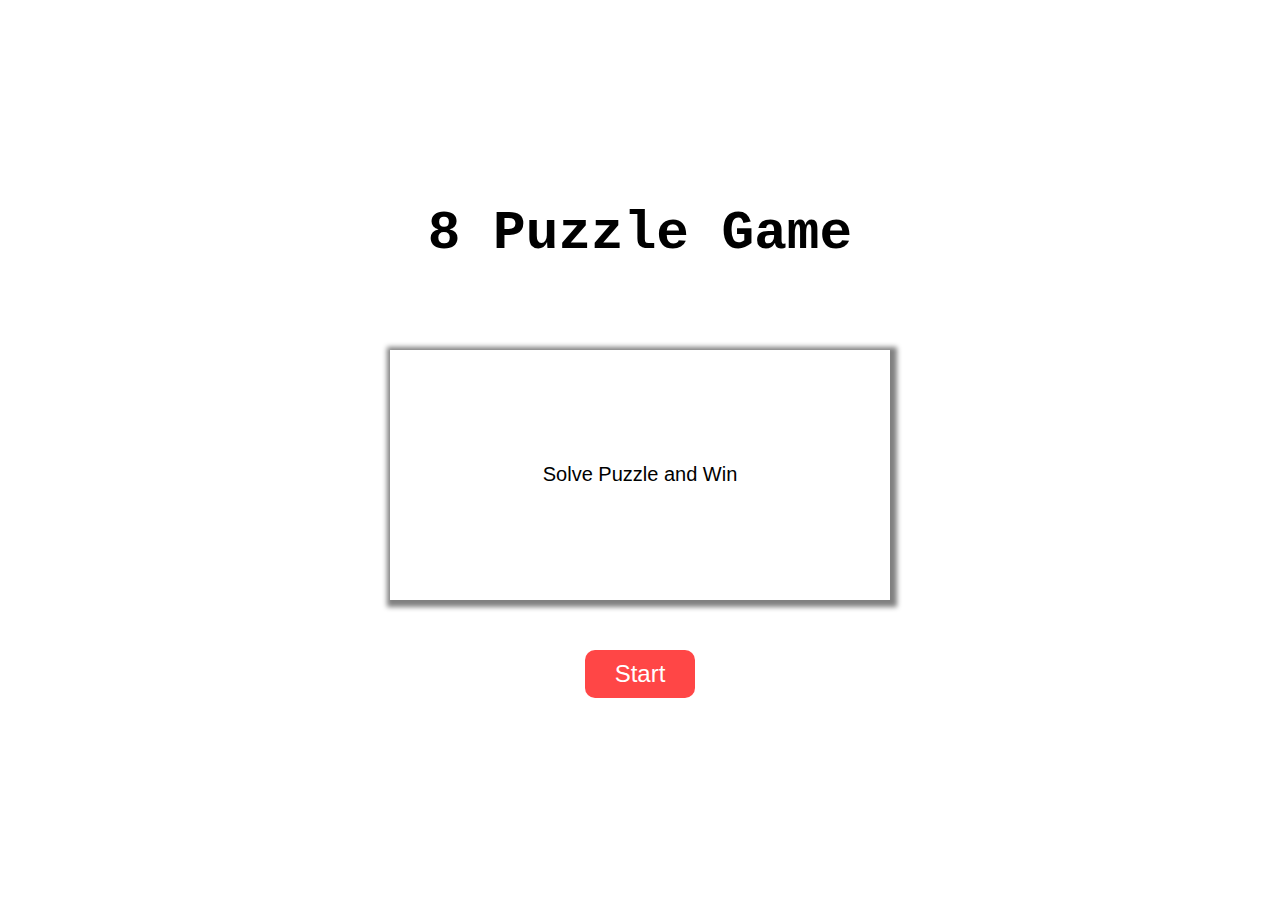
<file: index.html>
<!DOCTYPE html>
<html>
<head>
	<title>8Puzzle</title>
	<link rel="stylesheet" type="text/css" href="style.css">
</head>
<body>
	<div class="top"><h1>8 Puzzle Game</h1></div>
	<div class="middle">
		
		<p id="first"></p>
		<p id="second"></p>
		<p id="third"></p>

	</div>
	<div class="bottom">
		<a href="puzzle2.html"><button>Start</button></a>
	</div>
<script src="js.js">
</script>
</body>
</html>
</file>
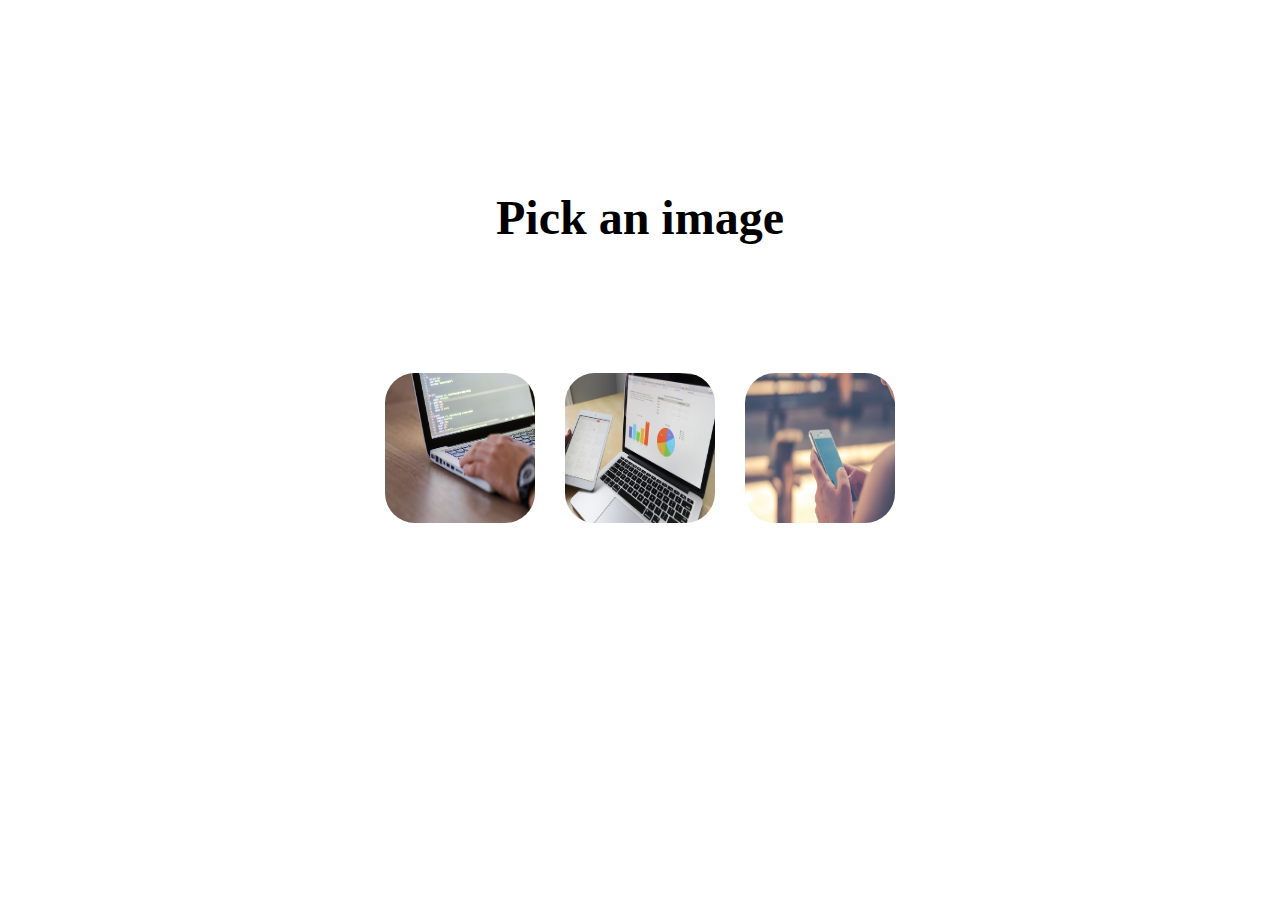
<file: puzzle2.html>
<!DOCTYPE html>
<html>
<head>
	<title>8Puzzle</title>
	<link rel="stylesheet" type="text/css" href="style2.css">
</head>
<body>
<div class="top"><h1>Pick an image</h1></div>
<div class="bottom">
	<div><img src="post-image-1.jpeg"></div>
	<div><img src="post-image-2.jpg"></div>
	<div><img src="post-image-3.jpg"></div>
</div>
<div class="button"><a><button>Continue</button></div></a>
<script src="script2.js"></script>
</body>
</html>
</file>
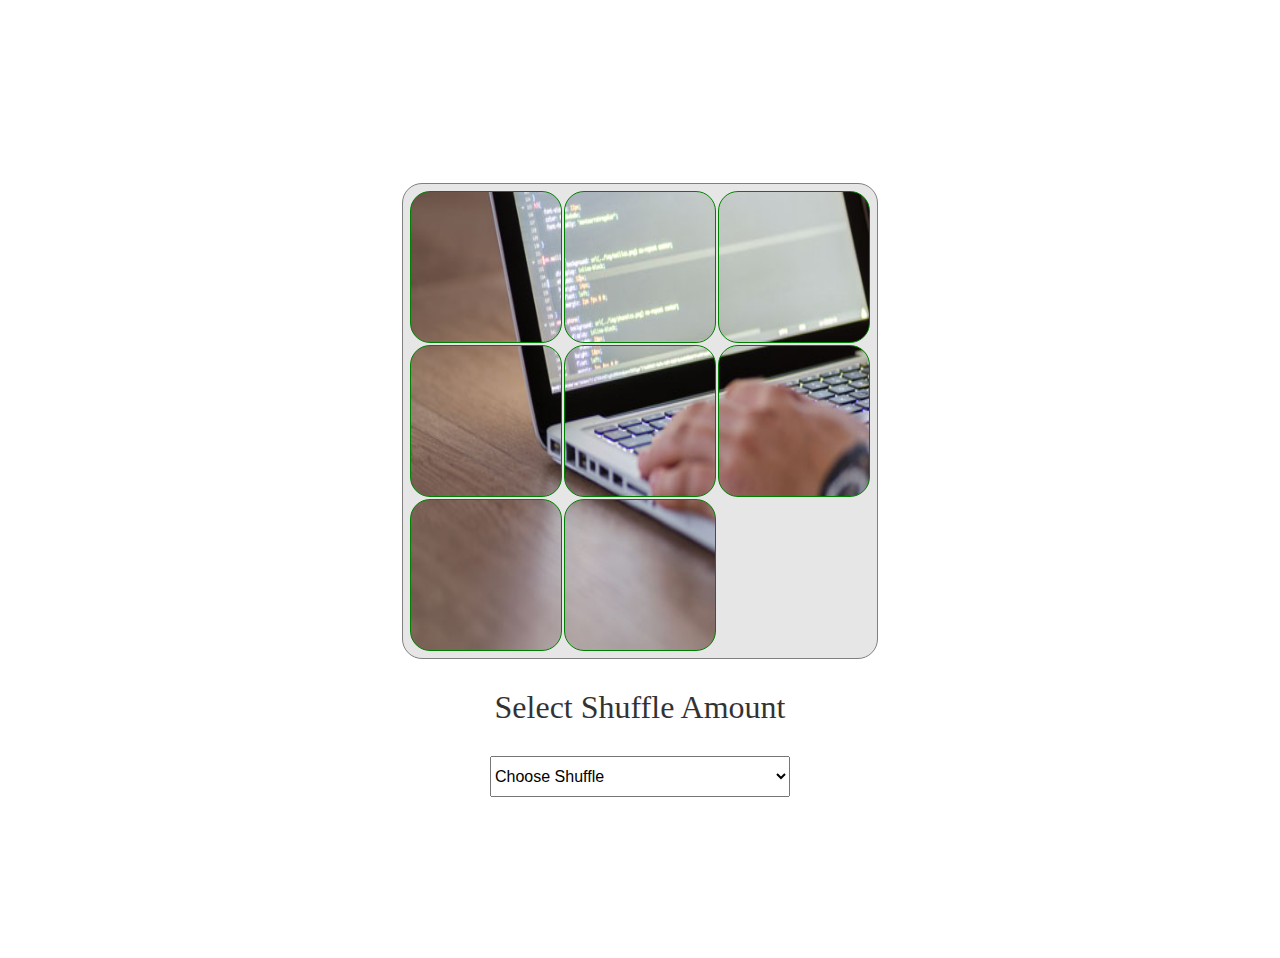
<file: puzzle3.html>
<!DOCTYPE html>
<html>
<head>
	<title>8Puzzle</title>
	<link rel="stylesheet" type="text/css" href="style3.css">
</head>
<body>
<div class="body1">
<div class="images">
	
<div class="top-left" id="1"></div>
<div class="top-center" id="2"></div>
<div class="top-right" id="3"></div>
<div class="center-left" id="4"></div>
<div class="center-center" id="5"></div>
<div class="center-right" id="6"></div>
<div class="bottom-left" id="7"></div>
<div class="bottom-center" id="8"></div>
<div class="bottom-right" id="9"></div>

</div>

<div id="sayla">Select Shuffle Amount</div>
<div id="solve">Solve Puzzle Now!</div>
<select id="select">
<option disabled>Choose Shuffle</option>
<option value="none" selected disabled hidden>Choose Shuffle</option>
<option value="3">3 moves</option>
<option value="15">15 moves</option>
<option value="30">30 moves</option>
</select>
<div class="btn">
<button id="button" class="button">Start</button>
</div>

</div>

<div id="body2">
<div id="win">Congratulations</div>
<div id='restart'>Press F4 To Restart</div>
</div>

	<script src="script3.js"></script>
</body>
</html>
</file>
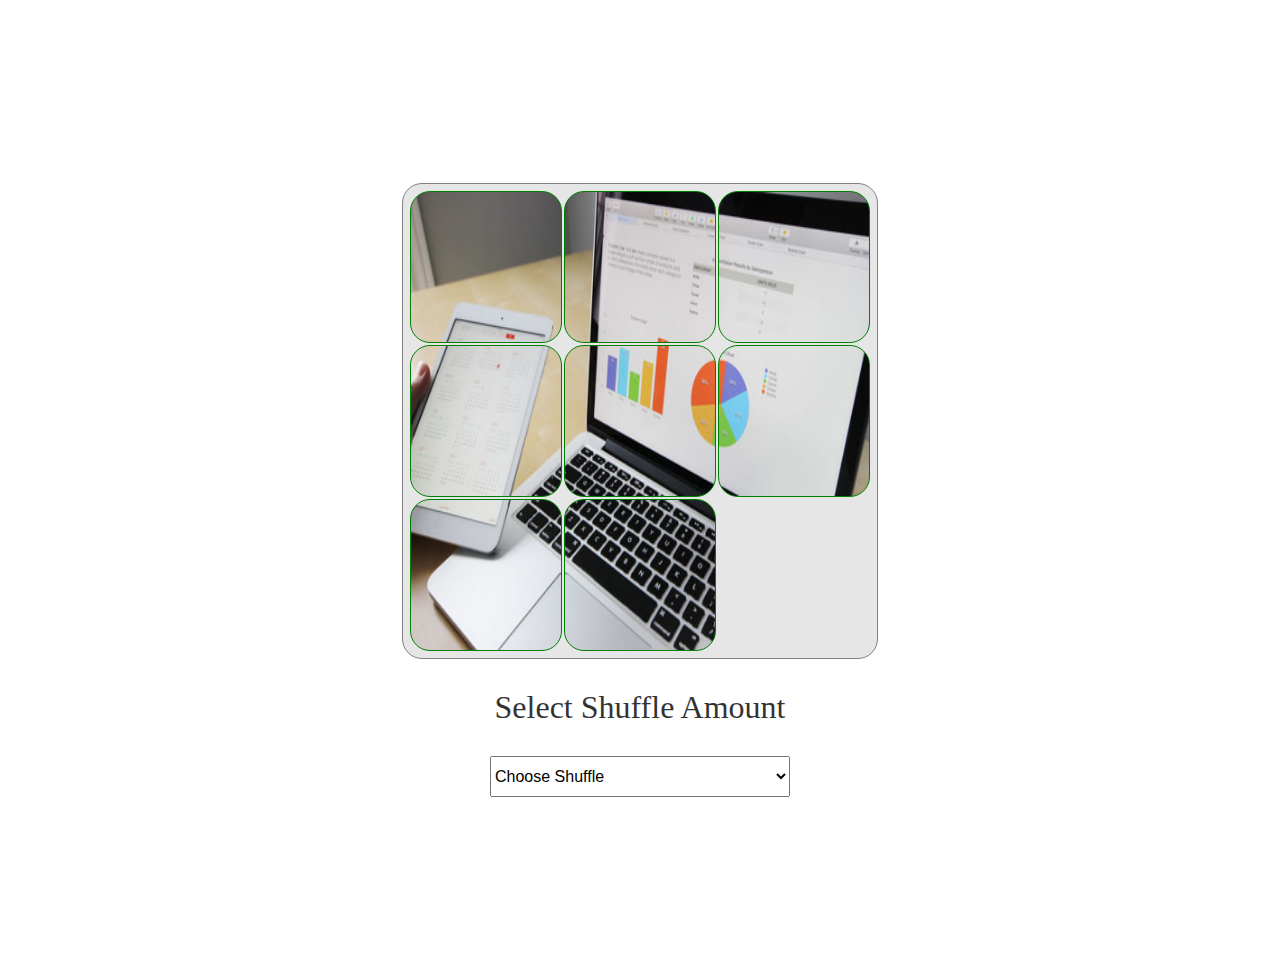
<file: puzzle4.html>
<!DOCTYPE html>
<html>
<head>
	<title>8Puzzle</title>
	<link rel="stylesheet" type="text/css" href="style4.css">
</head>
<body>
<div class="body1">
<div class="images">
	
<div class="top-left" id="1"></div>
<div class="top-center" id="2"></div>
<div class="top-right" id="3"></div>
<div class="center-left" id="4"></div>
<div class="center-center" id="5"></div>
<div class="center-right" id="6"></div>
<div class="bottom-left" id="7"></div>
<div class="bottom-center" id="8"></div>
<div class="bottom-right" id="9"></div>

</div>

<div id="sayla">Select Shuffle Amount</div>
<div id="solve">Solve Puzzle Now!</div>
<select id="select">
<option disabled>Choose Shuffle</option>
<option value="none" selected disabled hidden>Choose Shuffle</option>
<option value="3">3 moves</option>
<option value="15">15 moves</option>
<option value="30">30 moves</option>
</select>
<div class="btn">
<button id="button" class="button">Start</button>
</div>

</div>

<div id="body2">
<div id="win">Congratulations</div>
<div id='restart'>Press F4 To Restart</div>
</div>
	<script src="script3.js"></script>
</body>
</html>
</file>
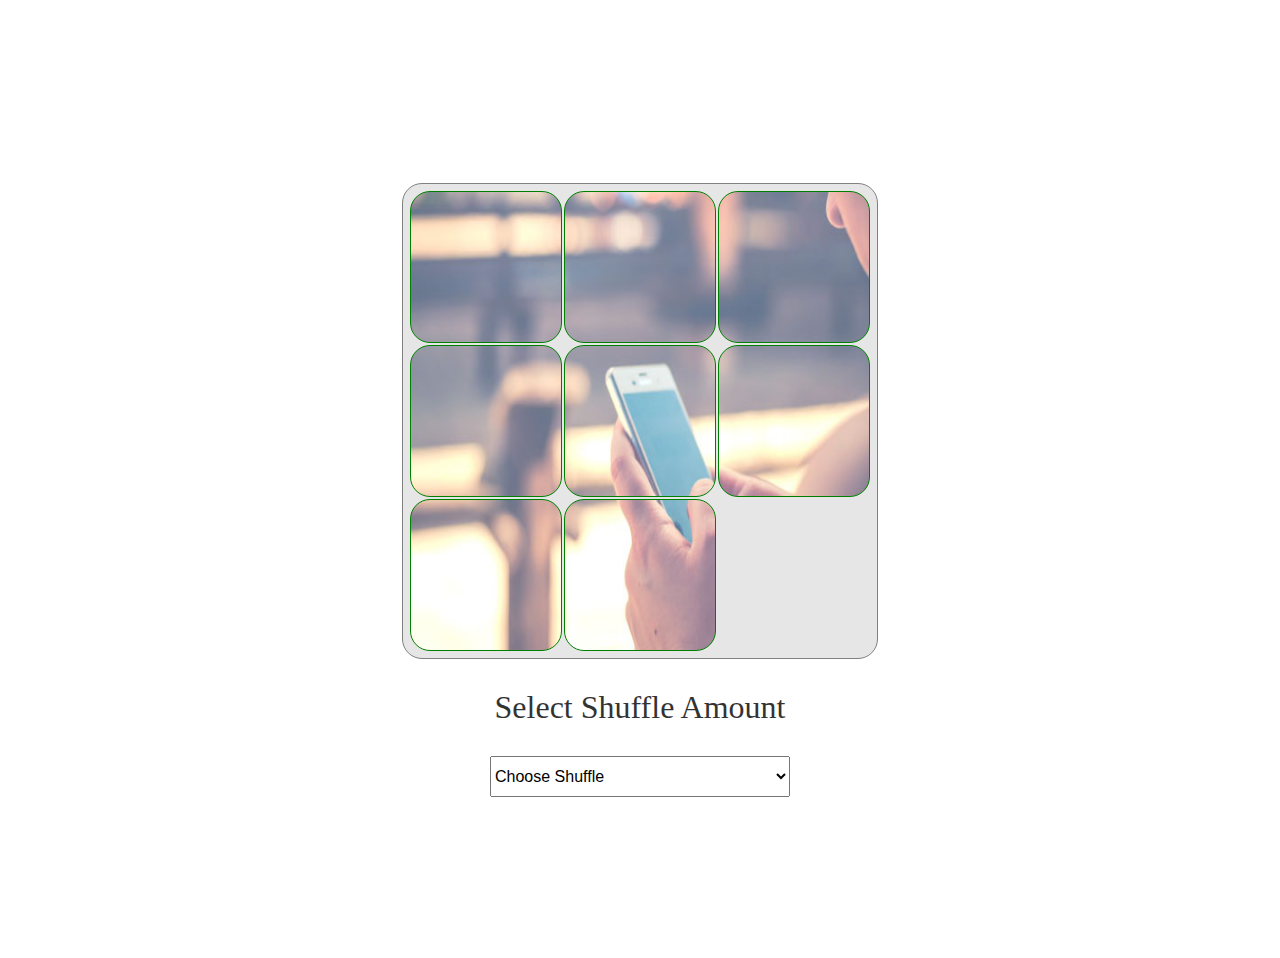
<file: puzzle5.html>
<!DOCTYPE html>
<html>
<head>
	<title>8Puzzle</title>
	<link rel="stylesheet" type="text/css" href="style5.css">
</head>
<body>
<div class="body1">
<div class="images">
	
<div class="top-left" id="1"></div>
<div class="top-center" id="2"></div>
<div class="top-right" id="3"></div>
<div class="center-left" id="4"></div>
<div class="center-center" id="5"></div>
<div class="center-right" id="6"></div>
<div class="bottom-left" id="7"></div>
<div class="bottom-center" id="8"></div>
<div class="bottom-right" id="9"></div>

</div>

<div id="sayla">Select Shuffle Amount</div>
<div id="solve">Solve Puzzle Now!</div>
<select id="select">
<option disabled>Choose Shuffle</option>
<option value="none" selected disabled hidden>Choose Shuffle</option>
<option value="3">3 moves</option>
<option value="15">15 moves</option>
<option value="30">30 moves</option>
</select>
<div class="btn">
<button id="button" class="button">Start</button>
</div>

</div>

<div id="body2">
<div id="win">Congratulations</div>
<div id='restart'>Press F4 To Restart</div>
</div>

	<script src="script3.js"></script>
</body>
</html>
</file>
<file: style.css>
body{
	font-family:sans-serif;
	min-height: 100vh;
	display: flex;
	flex-direction: column;
	justify-content: center;
	align-items: center;


}
.top{
	font-family: monospace;
	font-size: 1.7rem;
}

.middle{
	display: flex;
	justify-content: center;
	align-items: center;
	box-sizing: border-box;
	min-height: 250px;
	min-width: 500px;
	margin:50px;
	box-shadow: 2px 2px 5px 5px grey;
	font-size:20px;

}
.bottom{
	height: 100px;
}

button{

	font-size: 1.5rem; 
	padding: 10px 30px;
	border-radius: 10px;
	background-color: rgb(280,70,70);
	color:white;
	outline: none;
	transition: 0.3s;
	border:red;
}
#first{
	display: flex;
	justify-content: center;
	align-items: center;
	
}

button:hover{
	font-size: 1.5rem;
	padding: 10px 30px;
	border-radius: 10px;
	background-color: white;
	color:rgb(280,70,70);
	outline: none;
	border:1px solid red;
}

button:active{
	font-size: 1.6rem;
	padding: 10px 30px;
	border-radius: 10px;
	background-color: white;
	color:rgb(280,70,70);
	outline: none;
	border:1px solid black;
}
</file>
<file: style2.css>
body{
	min-height: 100vh;
	display: flex;
	flex-direction: column;
	justify-content: center;
	align-items: center;
}
.select{
	min-height: 100vh;
	display: flex;
	flex-direction: column;
	justify-content: center;
	align-items: center;
}
.top{
	min-height: 200px;
	font-family:candara;
	font-size: 1.5rem;

}
img{
	width: 150px;
	height: 150px;
	margin:15px;
	border-radius: 30px;
}
img.active{
	width: 140px;
	height: 140px;
	box-shadow: 5px 5px 6px 6px grey;
	padding: 10px;
	margin:10px;
	border-radius: 30px;
}

.bottom{
	min-height: 300px;
	display: flex;
	flex-wrap: nowrap;

}

img:hover{
	opacity: 0.5;
}
.button{
	min-height: 100px;
}
a{
	text-decoration: none;
}
button{
	
	font-size: 1.5rem; 
	padding: 10px 30px;
	border-radius: 10px;
	background-color: rgb(280,70,70);
	color:white;
	outline:none;
	transition: 0.3s;
	border:red;
}

button:hover{
	font-size: 1.5rem;
	padding: 10px 30px;
	border-radius: 10px;
	background-color: white;
	color:rgb(280,70,70);
	outline: none;
	border:1px solid red;
}

button:active{
	font-size: 1.6rem;
	padding: 10px 30px;
	border-radius: 10px;
	background-color: white;
	color:rgb(280,70,70);
	outline: none;
	border:1px solid black;
}
</file>
<file: style3.css>
.body1{
	margin-top: 50px;
    min-height: 100vh;
	display: flex;
	flex-direction: column;
	justify-content: center;
	align-items: center;
}

.images{
	width: 460px;
	height: 460px;
	display: grid;
	grid-template-columns: auto auto auto;
	border:1px solid grey;
	border-radius: 20px;
	background-color: rgb(230,230,230);
	padding: 7px;
	position: relative;
	
}

.images div{
	width: 150px;
	height: 150px;
}


.top-left{
	background-image: url(Untitled-1.jpg);
	background-repeat: no-repeat;
	background-size: 100% 100%;
	border-radius: 20px;
}
.top-center{
	background-image: url(Untitled-2.jpg);
	background-repeat: no-repeat;
	background-size: 100% 100%;
	border-radius: 20px;
}
.top-right{
	background-image: url(Untitled-3.jpg);
	background-repeat: no-repeat;
	background-size: 100% 100%;
	border-radius: 20px;
}
.center-left{
	background-image: url(Untitled-6.jpg);
	background-repeat: no-repeat;
	background-size: 100% 100%;
	border-radius: 20px;
}
.center-center{
	background-image: url(Untitled-5.jpg);
	background-repeat: no-repeat;
	background-size: 100% 100%;
	border-radius: 20px;
}
.center-right{
	background-image: url(Untitled-4.jpg);
	background-repeat: no-repeat;
	background-size: 100% 100%;
	border-radius: 20px;
}
.bottom-left{
	background-image: url(Untitled-7.jpg);
	background-repeat: no-repeat;
	background-size: 100% 100%;
	border-radius: 20px;
}
.bottom-center{
	background-image: url(Untitled-8.jpg);
	background-repeat: no-repeat;
	background-size: 100% 100%;
	border-radius: 20px;
}
.bottom-right{
	
	background-repeat: no-repeat;
	background-size: 100% 100%;
	border-radius: 20px;
}


.btn{
	margin-top: 20px;
}
button{
	display: none;
	font-size: 1.5rem; 
	padding: 10px 30px;
	border-radius: 10px;
	background-color: rgb(280,70,70);
	color:white;
	outline: none;
	transition: 0.3s;
	border:red;
}

button:hover{
	font-size: 1.5rem;
	padding: 10px 30px;
	border-radius: 10px;
	background-color: white;
	color:rgb(280,70,70);
	outline: none;
	border:1px solid red;
}

button:active{
	font-size: 1.6rem;
	padding: 10px 30px;
	border-radius: 10px;
	background-color: white;
	color:rgb(280,70,70);
	outline: none;
	border:1px solid black;
}

select{
	margin-top: 30px;
	width: 300px;
	font-size: 1rem;
	padding: 10px 0px 10px 0px;
}
#sayla{
	margin-top: 30px;
	font-size: 2rem;
	opacity: 0.8;
}
#solve{
	margin-top: 50px;
	font-size: 2rem;
	opacity: 0.7;
	display: none;
}
#body2{
	min-height: 100vh;
	height: 100%;
    width: 100%;
    position: fixed;
    display: flex;
    justify-content: center;
    align-items: center;
    top: 0px;
    left: 0px;
    z-index: 999;
    background: rgba(0, 0, 0, 0.3);
    display: none;
    
}
#win{
	text-align: center;
	position:relative;
    font-weight: bold;
    display: none;
    margin-top:200px; 
}

#restart{
	text-align: center;
	position:relative;
    font-weight: bold;
    display: none;
    margin-top:25px; 
}
</file>
<file: style4.css>
.body1{
	margin-top: 50px;
    min-height: 100vh;
	display: flex;
	flex-direction: column;
	justify-content: center;
	align-items: center;
}

.images{
	width: 460px;
	height: 460px;
	display: grid;
	grid-template-columns: auto auto auto;
	border:1px solid grey;
	border-radius: 20px;
	background-color: rgb(230,230,230);
	padding: 7px;
	position: relative;
	
}

.images div{
	width: 150px;
	height: 150px;
}


.top-left{
	background-image: url(Untitled-10.jpg);
	background-repeat: no-repeat;
	background-size: 100% 100%;
	border-radius: 20px;
}
.top-center{
	background-image: url(Untitled-11.jpg);
	background-repeat: no-repeat;
	background-size: 100% 100%;
	border-radius: 20px;
}
.top-right{
	background-image: url(Untitled-12.jpg);
	background-repeat: no-repeat;
	background-size: 100% 100%;
	border-radius: 20px;
}
.center-left{
	background-image: url(Untitled-13.jpg);
	background-repeat: no-repeat;
	background-size: 100% 100%;
	border-radius: 20px;
}
.center-center{
	background-image: url(Untitled-14.jpg);
	background-repeat: no-repeat;
	background-size: 100% 100%;
	border-radius: 20px;
}
.center-right{
	background-image: url(Untitled-15.jpg);
	background-repeat: no-repeat;
	background-size: 100% 100%;
	border-radius: 20px;
}
.bottom-left{
	background-image: url(Untitled-16.jpg);
	background-repeat: no-repeat;
	background-size: 100% 100%;
	border-radius: 20px;
}
.bottom-center{
	background-image: url(Untitled-17.jpg);
	background-repeat: no-repeat;
	background-size: 100% 100%;
	border-radius: 20px;
}
.bottom-right{
	
	background-repeat: no-repeat;
	background-size: 100% 100%;
	border-radius: 20px;
}


.btn{
	margin-top: 20px;
}
button{
	display: none;
	font-size: 1.5rem; 
	padding: 10px 30px;
	border-radius: 10px;
	background-color: rgb(280,70,70);
	color:white;
	outline: none;
	transition: 0.3s;
	border:red;
}

button:hover{
	font-size: 1.5rem;
	padding: 10px 30px;
	border-radius: 10px;
	background-color: white;
	color:rgb(280,70,70);
	outline: none;
	border:1px solid red;
}

button:active{
	font-size: 1.6rem;
	padding: 10px 30px;
	border-radius: 10px;
	background-color: white;
	color:rgb(280,70,70);
	outline: none;
	border:1px solid black;
}

select{
	margin-top: 30px;
	width: 300px;
	font-size: 1rem;
	padding: 10px 0px 10px 0px;
}
#sayla{
	margin-top: 30px;
	font-size: 2rem;
	opacity: 0.8;
}
#solve{
	margin-top: 50px;
	font-size: 2rem;
	opacity: 0.7;
	display: none;
}
#body2{
	min-height: 100vh;
	height: 100%;
    width: 100%;
    position: fixed;
    display: flex;
    justify-content: center;
    align-items: center;
    top: 0px;
    left: 0px;
    z-index: 999;
    background: rgba(0, 0, 0, 0.3);
    display: none;
    
}
#win{
	text-align: center;
	position:relative;
    font-weight: bold;
    display: none;
    margin-top:200px; 
}

#restart{
	text-align: center;
	position:relative;
    font-weight: bold;
    display: none;
    margin-top:25px; 
}
</file>
<file: style5.css>
.body1{
	margin-top: 50px;
    min-height: 100vh;
	display: flex;
	flex-direction: column;
	justify-content: center;
	align-items: center;
}

.images{
	width: 460px;
	height: 460px;
	display: grid;
	grid-template-columns: auto auto auto;
	border:1px solid grey;
	border-radius: 20px;
	background-color: rgb(230,230,230);
	padding: 7px;
	position: relative;
	
}

.images div{
	width: 150px;
	height: 150px;
}


.top-left{
	background-image: url(Untitled-19.jpg);
	background-repeat: no-repeat;
	background-size: 100% 100%;
	border-radius: 20px;
}
.top-center{
	background-image: url(Untitled-20.jpg);
	background-repeat: no-repeat;
	background-size: 100% 100%;
	border-radius: 20px;
}
.top-right{
	background-image: url(Untitled-21.jpg);
	background-repeat: no-repeat;
	background-size: 100% 100%;
	border-radius: 20px;
}
.center-left{
	background-image: url(Untitled-22.jpg);
	background-repeat: no-repeat;
	background-size: 100% 100%;
	border-radius: 20px;
}
.center-center{
	background-image: url(Untitled-23.jpg);
	background-repeat: no-repeat;
	background-size: 100% 100%;
	border-radius: 20px;
}
.center-right{
	background-image: url(Untitled-24.jpg);
	background-repeat: no-repeat;
	background-size: 100% 100%;
	border-radius: 20px;
}
.bottom-left{
	background-image: url(Untitled-25.jpg);
	background-repeat: no-repeat;
	background-size: 100% 100%;
	border-radius: 20px;
}
.bottom-center{
	background-image: url(Untitled-26.jpg);
	background-repeat: no-repeat;
	background-size: 100% 100%;
	border-radius: 20px;
}
.bottom-right{
	
	background-repeat: no-repeat;
	background-size: 100% 100%;
	border-radius: 20px;
}


.btn{
	margin-top: 20px;
}
button{
	display: none;
	font-size: 1.5rem; 
	padding: 10px 30px;
	border-radius: 10px;
	background-color: rgb(280,70,70);
	color:white;
	outline: none;
	transition: 0.3s;
	border:red;
}

button:hover{
	font-size: 1.5rem;
	padding: 10px 30px;
	border-radius: 10px;
	background-color: white;
	color:rgb(280,70,70);
	outline: none;
	border:1px solid red;
}

button:active{
	font-size: 1.6rem;
	padding: 10px 30px;
	border-radius: 10px;
	background-color: white;
	color:rgb(280,70,70);
	outline: none;
	border:1px solid black;
}

select{
	margin-top: 30px;
	width: 300px;
	font-size: 1rem;
	padding: 10px 0px 10px 0px;
}
#sayla{
	margin-top: 30px;
	font-size: 2rem;
	opacity: 0.8;
}
#solve{
	margin-top: 50px;
	font-size: 2rem;
	opacity: 0.7;
	display: none;
}
#body2{
	min-height: 100vh;
	height: 100%;
    width: 100%;
    position: fixed;
    display: flex;
    justify-content: center;
    align-items: center;
    top: 0px;
    left: 0px;
    z-index: 999;
    background: rgba(0, 0, 0, 0.3);
    display: none;
    
}
#win{
	text-align: center;
	position:relative;
    font-weight: bold;
    display: none;
    margin-top:200px; 
}

#restart{
	text-align: center;
	position:relative;
    font-weight: bold;
    display: none;
    margin-top:25px; 
}
</file>
